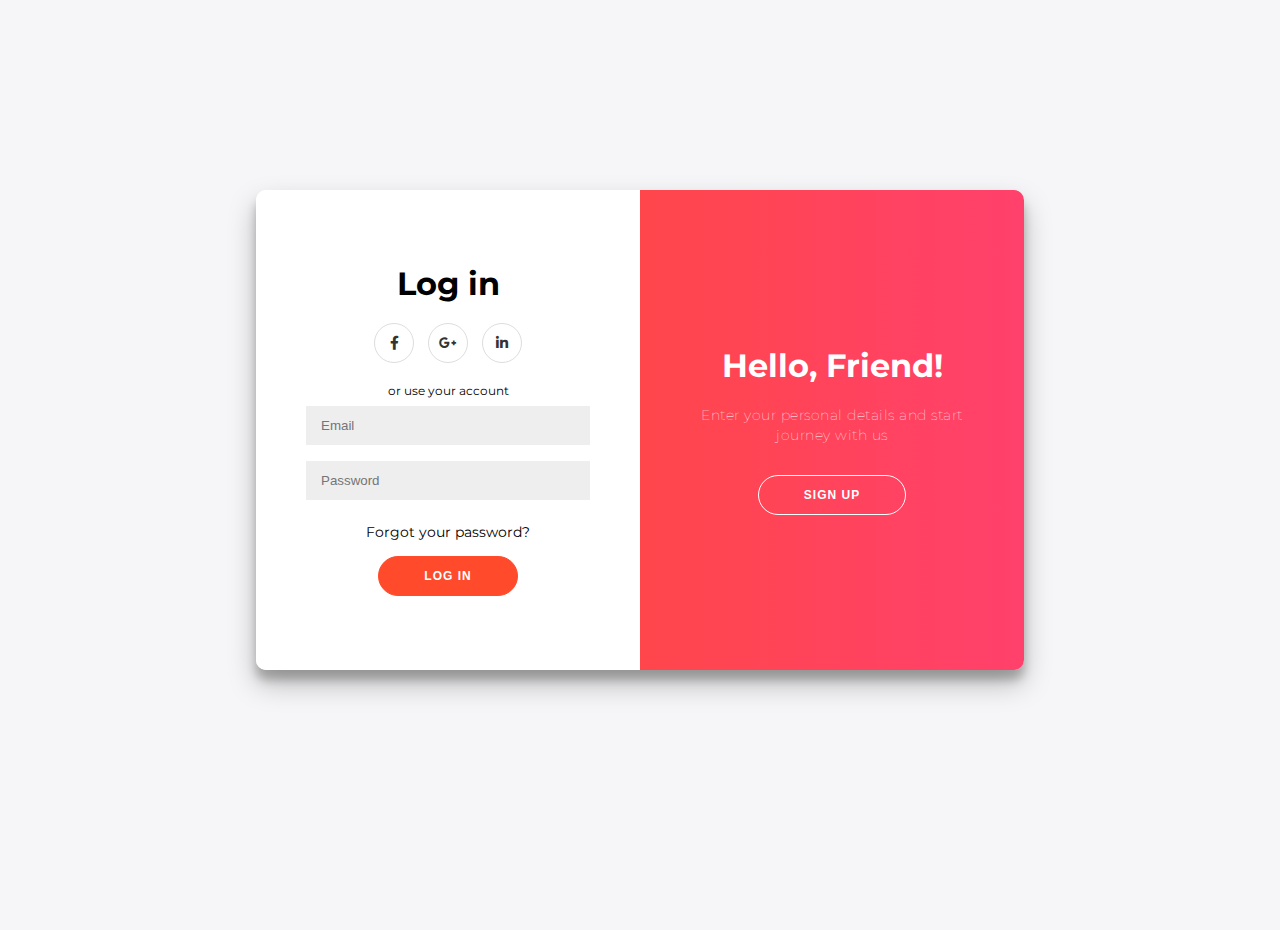
<file: eagewebsite/log.html>
<!DOCTYPE html>
<html>
<head>
    <title>LogIn/SignUp</title>
    <link rel="stylesheet" type="text/css" href="stylelog.css">
    <link rel="stylesheet" type="text/css" href="https://cdnjs.cloudflare.com/ajax/libs/font-awesome/5.14.0/css/all.min.css">
</head>
<body>

<div class="container" id="container">
	<div class="form-container sign-up-container">
		<form action="#">
			<h1>Create Account</h1>
			<div class="social-container">
				<a href="#" class="social"><i class="fab fa-facebook-f"></i></a>
				<a href="#" class="social"><i class="fab fa-google-plus-g"></i></a>
				<a href="#" class="social"><i class="fab fa-linkedin-in"></i></a>
			</div>
			<span>or use your email for registration</span>
			<input type="text" placeholder="Name" />
			<input type="email" placeholder="Email" />
 <input type="tel" name="phone" placeholder="Phone Number" required>
			<input type="password" placeholder="Password" />
			<button>Sign Up</button>
		</form>
	</div>
	<div class="form-container sign-in-container">
		<form action="#">
			<h1>Log in</h1>
			<div class="social-container">
				<a href="#" class="social"><i class="fab fa-facebook-f"></i></a>
				<a href="#" class="social"><i class="fab fa-google-plus-g"></i></a>
				<a href="#" class="social"><i class="fab fa-linkedin-in"></i></a>
			</div>
			<span>or use your account</span>
			<input type="email" placeholder="Email" />
			<input type="password" placeholder="Password" />
			<a href="#" class="forgot-password-link">Forgot your password?</a>
			<button>Log In</button>
		</form>
	</div>
	<div class="overlay-container">
		<div class="overlay">
			<div class="overlay-panel overlay-left">
				<h1>Welcome Back!</h1>
				<p>To keep connected with us please login with your personal info</p>
				<button class="ghost" id="signIn">Log In</button>
			</div>
			<div class="overlay-panel overlay-right">
				<h1>Hello, Friend!</h1>
				<p>Enter your personal details and start journey with us</p>
				<button class="ghost" id="signUp">Sign Up</button>
			</div>
		</div>
	</div>
</div>
<script type="text/javascript">
const signUpButton = document.getElementById('signUp');
const signInButton = document.getElementById('signIn');
const container = document.getElementById('container');

signUpButton.addEventListener('click', () => {
	container.classList.add("right-panel-active");
});

signInButton.addEventListener('click', () => {
	container.classList.remove("right-panel-active");
});
</script>

</body>
</html>
</file>
<file: eagewebsite/stylelog.css>
@import url('https://fonts.googleapis.com/css?family=Montserrat:400,800');

* {
	box-sizing: border-box;
}

body {
	background: #f6f5f7;
	display: flex;
	justify-content: center;
	align-items: center;
	flex-direction: column;
	font-family: 'Montserrat', sans-serif;
	height: 100vh;
	margin: -20px 0 50px;
}

h1 {
	font-weight: bold;
	margin: 0;
}

h2 {
	text-align: center;
}

p {
	font-size: 14px;
	font-weight: 100;
	line-height: 20px;
	letter-spacing: 0.5px;
	margin: 20px 0 30px;
}

span {
	font-size: 12px;
}

a {
	color: #333;
	font-size: 14px;
	text-decoration: none;
	margin: 15px 0;
}

button {
	border-radius: 20px;
	border: 1px solid #FF4B2B;
	background-color: #FF4B2B;
	color: #FFFFFF;
	font-size: 12px;
	font-weight: bold;
	padding: 12px 45px;
	letter-spacing: 1px;
	text-transform: uppercase;
	transition: transform 80ms ease-in;
}

button:active {
	transform: scale(0.95);
}

button:focus {
	outline: none;
}

button.ghost {
	background-color: transparent;
	border-color: #FFFFFF;
}

form {
	background-color: #FFFFFF;
	display: flex;
	align-items: center;
	justify-content: center;
	flex-direction: column;
	padding: 0 50px;
	height: 100%;
	text-align: center;
}

input {
	background-color: #eee;
	border: none;
	padding: 12px 15px;
	margin: 8px 0;
	width: 100%;
}

.container {
	background-color: #fff;
	border-radius: 10px;
  	box-shadow: 0 14px 28px rgba(0,0,0,0.25), 
			0 10px 10px rgba(0,0,0,0.22);
	position: relative;
	overflow: hidden;
	width: 768px;
	max-width: 100%;
	min-height: 480px;
}

.form-container {
	position: absolute;
	top: 0;
	height: 100%;
	transition: all 0.6s ease-in-out;
}

.sign-in-container {
	left: 0;
	width: 50%;
	z-index: 2;
}

.container.right-panel-active .sign-in-container {
	transform: translateX(100%);
}

.sign-up-container {
	left: 0;
	width: 50%;
	opacity: 0;
	z-index: 1;
}

.container.right-panel-active .sign-up-container {
	transform: translateX(100%);
	opacity: 1;
	z-index: 5;
	animation: show 0.6s;
}

@keyframes show {
	0%, 49.99% {
		opacity: 0;
		z-index: 1;
	}
	
	50%, 100% {
		opacity: 1;
		z-index: 5;
	}
}

.overlay-container {
	position: absolute;
	top: 0;
	left: 50%;
	width: 50%;
	height: 100%;
	overflow: hidden;
	transition: transform 0.6s ease-in-out;
	z-index: 100;
}

.container.right-panel-active .overlay-container{
	transform: translateX(-100%);
}

.overlay {
	background: #FF416C;
	background: -webkit-linear-gradient(to right, #FF4B2B, #FF416C);
	background: linear-gradient(to right, #FF4B2B, #FF416C);
	background-repeat: no-repeat;
	background-size: cover;
	background-position: 0 0;
	color: #FFFFFF;
	position: relative;
	left: -100%;
	height: 100%;
	width: 200%;
  	transform: translateX(0);
	transition: transform 0.6s ease-in-out;
}

.container.right-panel-active .overlay {
  	transform: translateX(50%);
}

.overlay-panel {
	position: absolute;
	display: flex;
	align-items: center;
	justify-content: center;
	flex-direction: column;
	padding: 0 40px;
	text-align: center;
	top: 0;
	height: 100%;
	width: 50%;
	transform: translateX(0);
	transition: transform 0.6s ease-in-out;
}

.overlay-left {
	transform: translateX(-20%);
}

.container.right-panel-active .overlay-left {
	transform: translateX(0);
}

.overlay-right {
	right: 0;
	transform: translateX(0);
}

.container.right-panel-active .overlay-right {
	transform: translateX(20%);
}

.social-container {
	margin: 20px 0;
}

.social-container a {
	border: 1px solid #DDDDDD;
	border-radius: 50%;
	display: inline-flex;
	justify-content: center;
	align-items: center;
	margin: 0 5px;
	height: 40px;
	width: 40px;
}

footer {
    background-color: #222;
    color: #fff;
    font-size: 14px;
    bottom: 0;
    position: fixed;
    left: 0;
    right: 0;
    text-align: center;
    z-index: 999;
}
.social:hover {
    color: blue;
}


.forgot-password-link {
    color: black;
    text-decoration: none;
}

.forgot-password-link:hover {
    color: blue;
}
</file>
